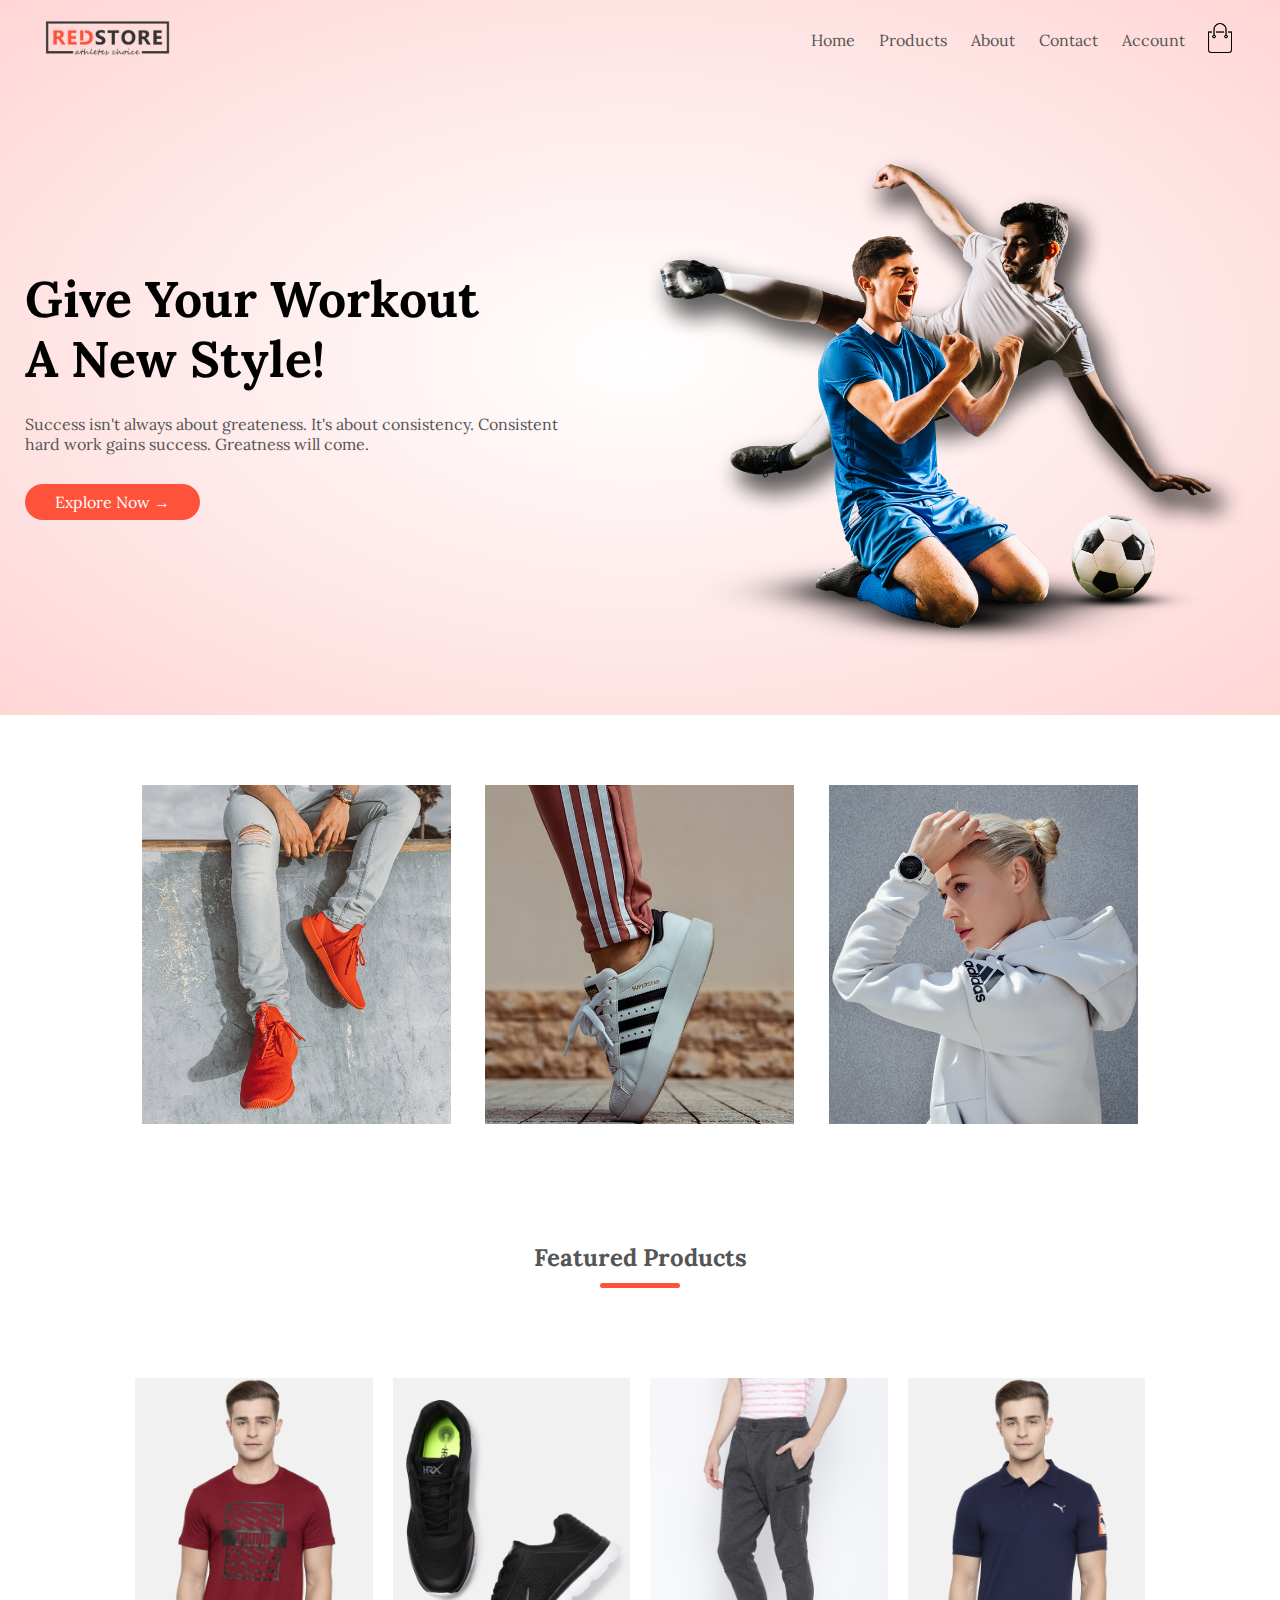
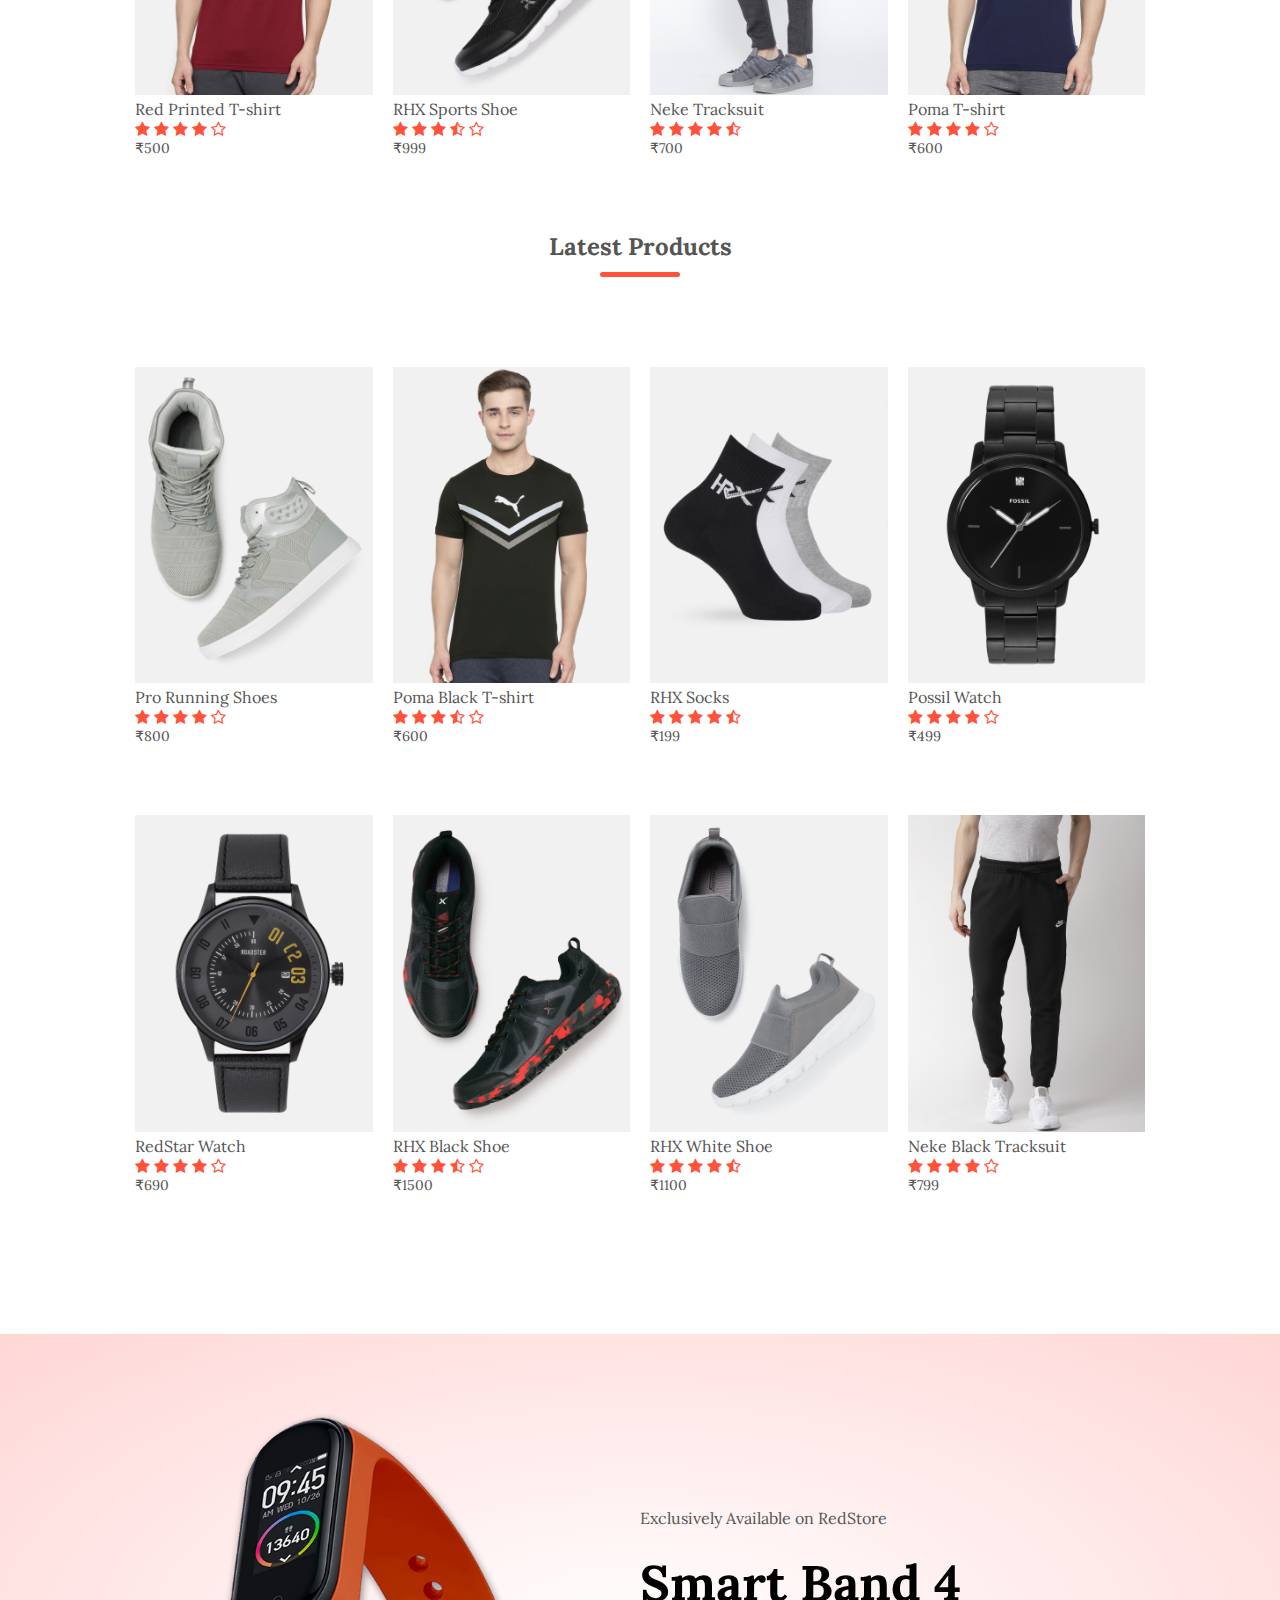
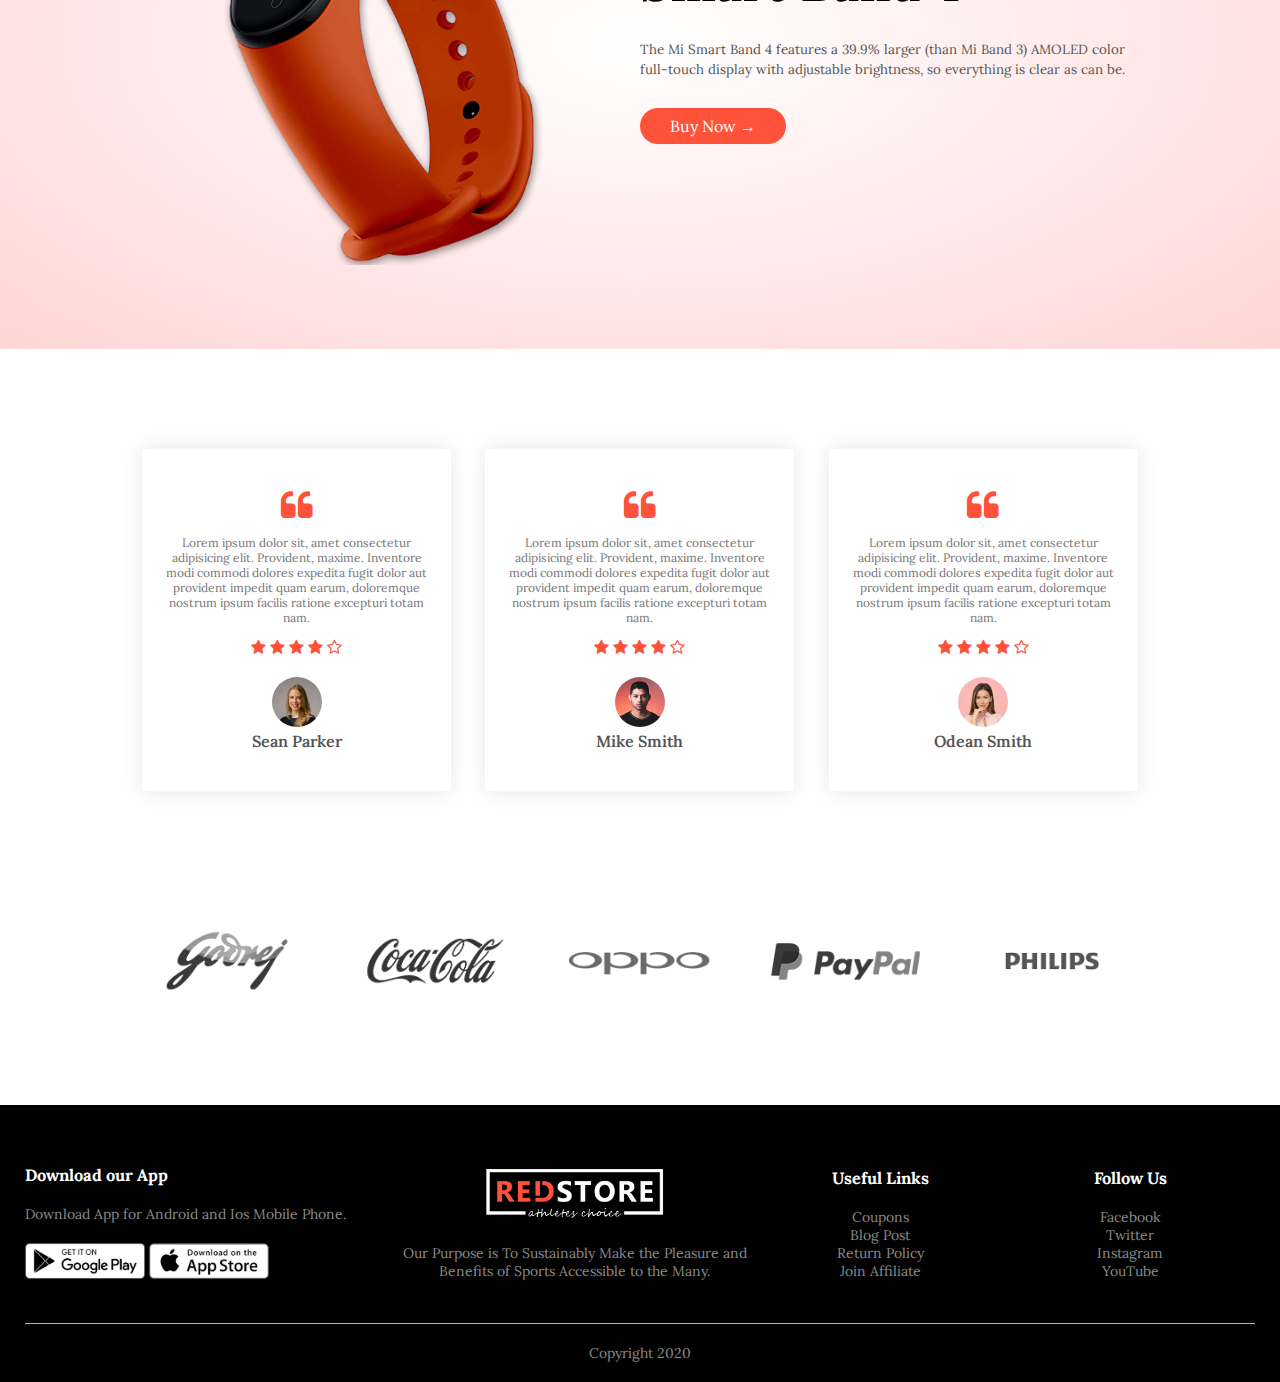
<file: index.html>
<!DOCTYPE html>
<html lang="en">
  <head>
    <meta charset="UTF-8" />
    <meta http-equiv="X-UA-Compatible" content="IE=edge" />
    <meta name="viewport" content="width=device-width, initial-scale=1.0" />
    <title>RedStore | Ecommerce Website Design</title>
    <link rel="stylesheet" href="style.css" />
    <link rel="preconnect" href="https://fonts.googleapis.com" />
    <link rel="preconnect" href="https://fonts.gstatic.com" crossorigin />
    <link
      href="https://fonts.googleapis.com/css2?family=Lora:wght@400;500;600;700&display=swap"
      rel="stylesheet"
    />
    <link
      rel="stylesheet"
      href="https://stackpath.bootstrapcdn.com/font-awesome/4.7.0/css/font-awesome.min.css"
    />
  </head>
  <body>
    <div class="header">
      <div class="container">
        <div class="navbar">
          <div class="logo">
            <a href="index.html"
              ><img src="images/logo.png" alt="Logo" width="125px"
            /></a>
          </div>
          <nav>
            <ul id="MenuItems">
              <li><a href="index.html">Home</a></li>
              <li><a href="products.html">Products</a></li>
              <li><a href="">About</a></li>
              <li><a href="contact.html">Contact</a></li>
              <li><a href="account.html">Account</a></li>
            </ul>
          </nav>
          <a href="cart.html"
            ><img src="images/cart.png" alt="cart" width="30px" height="30px"
          /></a>
          <img src="images/menu.png" class="menu-icon" onclick="menutoggle()" />
        </div>

        <div class="row">
          <div class="col-2">
            <h1>Give Your Workout <br />A New Style!</h1>
            <p>
              Success isn't always about greateness. It's about consistency.
              Consistent <br />
              hard work gains success. Greatness will come.
            </p>
            <a href="" class="btn">Explore Now &#8594;</a>
          </div>
          <div class="col-2">
            <img src="images/image1.png" alt="image-1" />
          </div>
        </div>
      </div>
    </div>

    <!------ Featured Categories -------->
    <div class="categories">
      <div class="small-container">
        <div class="row">
          <div class="col-3">
            <img src="images/category-1.jpg" alt="category-1" />
          </div>
          <div class="col-3">
            <img src="images/category-2.jpg" alt="category-1" />
          </div>
          <div class="col-3">
            <img src="images/category-3.jpg" alt="category-1" />
          </div>
        </div>
      </div>
    </div>

    <!------ Featured Products -------->
    <div class="small-container">
      <h2 class="title">Featured Products</h2>
      <div class="row">
        <div class="col-4">
          <a href="product-details.html"
            ><img src="images/product-1.jpg" alt="product-1"
          /></a>
          <a href="product-details.html"><h4>Red Printed T-shirt</h4></a>
          <div class="rating">
            <i class="fa fa-star"></i>
            <i class="fa fa-star"></i>
            <i class="fa fa-star"></i>
            <i class="fa fa-star"></i>
            <i class="fa fa-star-o" aria-hidden="true"></i>
          </div>
          <p>₹500</p>
        </div>
        <div class="col-4">
          <img src="images/product-2.jpg" alt="product-2" />
          <h4>RHX Sports Shoe</h4>
          <div class="rating">
            <i class="fa fa-star"></i>
            <i class="fa fa-star"></i>
            <i class="fa fa-star"></i>
            <i class="fa fa-star-half-o"></i>
            <i class="fa fa-star-o" aria-hidden="true"></i>
          </div>
          <p>₹999</p>
        </div>
        <div class="col-4">
          <img src="images/product-3.jpg" alt="product-3" />
          <h4>Neke Tracksuit</h4>
          <div class="rating">
            <i class="fa fa-star"></i>
            <i class="fa fa-star"></i>
            <i class="fa fa-star"></i>
            <i class="fa fa-star"></i>
            <i class="fa fa-star-half-o" aria-hidden="true"></i>
          </div>
          <p>₹700</p>
        </div>
        <div class="col-4">
          <img src="images/product-4.jpg" alt="product-4" />
          <h4>Poma T-shirt</h4>
          <div class="rating">
            <i class="fa fa-star"></i>
            <i class="fa fa-star"></i>
            <i class="fa fa-star"></i>
            <i class="fa fa-star"></i>
            <i class="fa fa-star-o"></i>
          </div>
          <p>₹600</p>
        </div>
      </div>
      <!------ Latest Products -------->
      <h2 class="title">Latest Products</h2>
      <div class="row">
        <div class="col-4">
          <img src="images/product-5.jpg" alt="product-5" />
          <h4>Pro Running Shoes</h4>
          <div class="rating">
            <i class="fa fa-star"></i>
            <i class="fa fa-star"></i>
            <i class="fa fa-star"></i>
            <i class="fa fa-star"></i>
            <i class="fa fa-star-o" aria-hidden="true"></i>
          </div>
          <p>₹800</p>
        </div>
        <div class="col-4">
          <img src="images/product-6.jpg" alt="product-6" />
          <h4>Poma Black T-shirt</h4>
          <div class="rating">
            <i class="fa fa-star"></i>
            <i class="fa fa-star"></i>
            <i class="fa fa-star"></i>
            <i class="fa fa-star-half-o"></i>
            <i class="fa fa-star-o" aria-hidden="true"></i>
          </div>
          <p>₹600</p>
        </div>
        <div class="col-4">
          <img src="images/product-7.jpg" alt="product-7" />
          <h4>RHX Socks</h4>
          <div class="rating">
            <i class="fa fa-star"></i>
            <i class="fa fa-star"></i>
            <i class="fa fa-star"></i>
            <i class="fa fa-star"></i>
            <i class="fa fa-star-half-o" aria-hidden="true"></i>
          </div>
          <p>₹199</p>
        </div>
        <div class="col-4">
          <img src="images/product-8.jpg" alt="product-8" />
          <h4>Possil Watch</h4>
          <div class="rating">
            <i class="fa fa-star"></i>
            <i class="fa fa-star"></i>
            <i class="fa fa-star"></i>
            <i class="fa fa-star"></i>
            <i class="fa fa-star-o"></i>
          </div>
          <p>₹499</p>
        </div>
      </div>
      <div class="row">
        <div class="col-4">
          <img src="images/product-9.jpg" alt="product-9" />
          <h4>RedStar Watch</h4>
          <div class="rating">
            <i class="fa fa-star"></i>
            <i class="fa fa-star"></i>
            <i class="fa fa-star"></i>
            <i class="fa fa-star"></i>
            <i class="fa fa-star-o" aria-hidden="true"></i>
          </div>
          <p>₹690</p>
        </div>
        <div class="col-4">
          <img src="images/product-10.jpg" alt="product-10" />
          <h4>RHX Black Shoe</h4>
          <div class="rating">
            <i class="fa fa-star"></i>
            <i class="fa fa-star"></i>
            <i class="fa fa-star"></i>
            <i class="fa fa-star-half-o"></i>
            <i class="fa fa-star-o" aria-hidden="true"></i>
          </div>
          <p>₹1500</p>
        </div>
        <div class="col-4">
          <img src="images/product-11.jpg" alt="product-11" />
          <h4>RHX White Shoe</h4>
          <div class="rating">
            <i class="fa fa-star"></i>
            <i class="fa fa-star"></i>
            <i class="fa fa-star"></i>
            <i class="fa fa-star"></i>
            <i class="fa fa-star-half-o" aria-hidden="true"></i>
          </div>
          <p>₹1100</p>
        </div>
        <div class="col-4">
          <img src="images/product-12.jpg" alt="product-12" />
          <h4>Neke Black Tracksuit</h4>
          <div class="rating">
            <i class="fa fa-star"></i>
            <i class="fa fa-star"></i>
            <i class="fa fa-star"></i>
            <i class="fa fa-star"></i>
            <i class="fa fa-star-o"></i>
          </div>
          <p>₹799</p>
        </div>
      </div>
    </div>

    <!------ Offers -------->
    <div class="offer">
      <div class="small-container">
        <div class="row">
          <div class="col-2">
            <img src="images/exclusive.png" class="offer-img" />
          </div>
          <div class="col-2">
            <p>Exclusively Available on RedStore</p>
            <h1>Smart Band 4</h1>
            <small
              >The Mi Smart Band 4 features a 39.9% larger (than Mi Band 3)
              AMOLED color full-touch display with adjustable brightness, so
              everything is clear as can be.</small
            ><br />
            <a href="" class="btn">Buy Now &#8594;</a>
          </div>
        </div>
      </div>
    </div>

    <!------ Testimonals -------->
    <div class="testimonial">
      <div class="small-container">
        <div class="row">
          <div class="col-3">
            <i class="fa fa-quote-left"></i>
            <p>
              Lorem ipsum dolor sit, amet consectetur adipisicing elit.
              Provident, maxime. Inventore modi commodi dolores expedita fugit
              dolor aut provident impedit quam earum, doloremque nostrum ipsum
              facilis ratione excepturi totam nam.
            </p>
            <div class="rating">
              <i class="fa fa-star"></i>
              <i class="fa fa-star"></i>
              <i class="fa fa-star"></i>
              <i class="fa fa-star"></i>
              <i class="fa fa-star-o"></i>
            </div>
            <img src="images/user-1.png" alt="user-1" />
            <h3>Sean Parker</h3>
          </div>
          <div class="col-3">
            <i class="fa fa-quote-left"></i>
            <p>
              Lorem ipsum dolor sit, amet consectetur adipisicing elit.
              Provident, maxime. Inventore modi commodi dolores expedita fugit
              dolor aut provident impedit quam earum, doloremque nostrum ipsum
              facilis ratione excepturi totam nam.
            </p>
            <div class="rating">
              <i class="fa fa-star"></i>
              <i class="fa fa-star"></i>
              <i class="fa fa-star"></i>
              <i class="fa fa-star"></i>
              <i class="fa fa-star-o"></i>
            </div>
            <img src="images/user-2.png" alt="user-1" />
            <h3>Mike Smith</h3>
          </div>
          <div class="col-3">
            <i class="fa fa-quote-left"></i>
            <p>
              Lorem ipsum dolor sit, amet consectetur adipisicing elit.
              Provident, maxime. Inventore modi commodi dolores expedita fugit
              dolor aut provident impedit quam earum, doloremque nostrum ipsum
              facilis ratione excepturi totam nam.
            </p>
            <div class="rating">
              <i class="fa fa-star"></i>
              <i class="fa fa-star"></i>
              <i class="fa fa-star"></i>
              <i class="fa fa-star"></i>
              <i class="fa fa-star-o"></i>
            </div>
            <img src="images/user-3.png" alt="user-1" />
            <h3>Odean Smith</h3>
          </div>
        </div>
      </div>
    </div>

    <!------ Brands -------->
    <div class="brands">
      <div class="small-container">
        <div class="row">
          <div class="col-5">
            <img src="images/logo-godrej.png" />
          </div>
          <div class="col-5">
            <img src="images/logo-coca-cola.png" />
          </div>
          <div class="col-5">
            <img src="images/logo-oppo.png" />
          </div>
          <div class="col-5">
            <img src="images/logo-paypal.png" />
          </div>
          <div class="col-5">
            <img src="images/logo-philips.png" />
          </div>
        </div>
      </div>
    </div>

    <!------ Footer -------->
    <div class="footer">
      <div class="container">
        <div class="row">
          <div class="footer-col-1">
            <h3>Download our App</h3>
            <p>Download App for Android and Ios Mobile Phone.</p>
            <div class="app-logo">
              <img src="images/play-store.png" />
              <img src="images/app-store.png" />
            </div>
          </div>
          <div class="footer-col-2">
            <img src="images/logo-white.png" />
            <p>
              Our Purpose is To Sustainably Make the Pleasure and Benefits of
              Sports Accessible to the Many.
            </p>
          </div>
          <div class="footer-col-3">
            <h3>Useful Links</h3>
            <ul>
              <li>Coupons</li>
              <li>Blog Post</li>
              <li>Return Policy</li>
              <li>Join Affiliate</li>
            </ul>
          </div>
          <div class="footer-col-4">
            <h3>Follow Us</h3>
            <ul>
              <li>Facebook</li>
              <li>Twitter</li>
              <li>Instagram</li>
              <li>YouTube</li>
            </ul>
          </div>
        </div>
        <hr />
        <p class="copyright">Copyright 2020</p>
      </div>
    </div>

    <!------JS for Toggle Menu ---->
    <script>
      var MenuItems = document.getElementById("MenuItems");

      MenuItems.style.maxHeight = "0px";

      function menutoggle() {
        if (MenuItems.style.maxHeight == "0px") {
          MenuItems.style.maxHeight = "200px";
        } else {
          MenuItems.style.maxHeight = "0px";
        }
      }
    </script>
  </body>
</html>
</file>
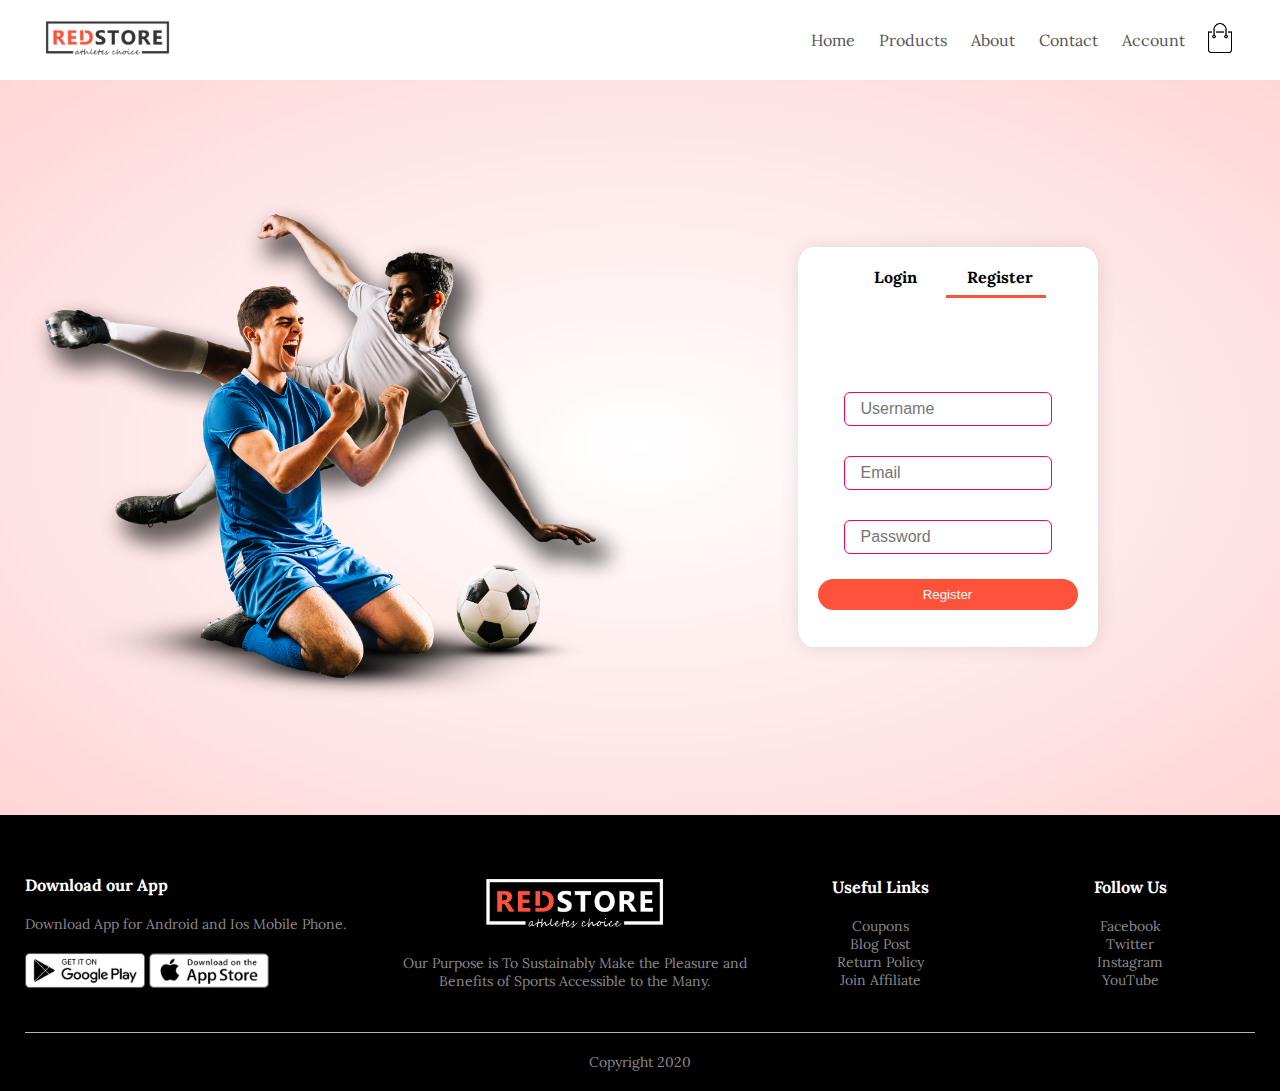
<file: account.html>
<!DOCTYPE html>
<html lang="en">
  <head>
    <meta charset="UTF-8" />
    <meta http-equiv="X-UA-Compatible" content="IE=edge" />
    <meta name="viewport" content="width=device-width, initial-scale=1.0" />
    <title>Account - RedStore</title>
    <link rel="stylesheet" href="style.css" />
    <link rel="preconnect" href="https://fonts.googleapis.com" />
    <link rel="preconnect" href="https://fonts.gstatic.com" crossorigin />
    <link
      href="https://fonts.googleapis.com/css2?family=Lora:wght@400;500;600;700&display=swap"
      rel="stylesheet"
    />
    <link
      rel="stylesheet"
      href="https://stackpath.bootstrapcdn.com/font-awesome/4.7.0/css/font-awesome.min.css"
    />
  </head>
  <body>
    <div class="container">
      <div class="navbar">
        <div class="logo">
          <a href="index.html"
            ><img src="images/logo.png" alt="Logo" width="125px"
          /></a>
        </div>
        <nav>
          <ul id="MenuItems">
            <li><a href="index.html">Home</a></li>
            <li><a href="products.html">Products</a></li>
            <li><a href="">About</a></li>
            <li><a href="contact.html">Contact</a></li>
            <li><a href="account.html">Account</a></li>
          </ul>
        </nav>
        <a href="cart.html"
          ><img src="images/cart.png" alt="cart" width="30px" height="30px"
        /></a>
        <img src="images/menu.png" class="menu-icon" onclick="menutoggle()" />
      </div>
    </div>

    <!------ Account Page -------->

    <div class="account-page">
      <div class="container">
        <div class="row">
          <div class="col-2">
            <img src="images/image1.png" width="100%" />
          </div>
          <div class="col-2">
            <div class="form-container">
              <div class="form-btn">
                <span onclick="login()">Login</span>
                <span onclick="register()">Register</span>
                <hr id="Indicator" />
              </div>
              <form id="LoginForm">
                <input type="text" placeholder="Username" />
                <input type="password" placeholder="Password" />
                <button type="submit" class="btn">Login</button>
                <a href="">Forgot Password</a>
              </form>
              <form id="RegForm">
                <input type="text" placeholder="Username" />
                <input type="email" placeholder="Email" />
                <input type="password" placeholder="Password" />
                <button type="submit" class="btn">Register</button>
              </form>
            </div>
          </div>
        </div>
      </div>
    </div>

    <!------ Footer -------->
    <div class="footer">
      <div class="container">
        <div class="row">
          <div class="footer-col-1">
            <h3>Download our App</h3>
            <p>Download App for Android and Ios Mobile Phone.</p>
            <div class="app-logo">
              <img src="images/play-store.png" />
              <img src="images/app-store.png" />
            </div>
          </div>
          <div class="footer-col-2">
            <img src="images/logo-white.png" />
            <p>
              Our Purpose is To Sustainably Make the Pleasure and Benefits of
              Sports Accessible to the Many.
            </p>
          </div>
          <div class="footer-col-3">
            <h3>Useful Links</h3>
            <ul>
              <li>Coupons</li>
              <li>Blog Post</li>
              <li>Return Policy</li>
              <li>Join Affiliate</li>
            </ul>
          </div>
          <div class="footer-col-4">
            <h3>Follow Us</h3>
            <ul>
              <li>Facebook</li>
              <li>Twitter</li>
              <li>Instagram</li>
              <li>YouTube</li>
            </ul>
          </div>
        </div>
        <hr />
        <p class="copyright">Copyright 2020</p>
      </div>
    </div>

    <!------JS for Toggle Menu ---->
    <script>
      var MenuItems = document.getElementById("MenuItems");

      MenuItems.style.maxHeight = "0px";

      function menutoggle() {
        if (MenuItems.style.maxHeight == "0px") {
          MenuItems.style.maxHeight = "200px";
        } else {
          MenuItems.style.maxHeight = "0px";
        }
      }
    </script>

    <!--JS for toggle form-->
    <script>
      var LoginForm = document.getElementById("LoginForm");
      var RegForm = document.getElementById("RegForm");
      var Indicator = document.getElementById("Indicator");

      function register() {
        RegForm.style.transform = "translateX(0px)";
        LoginForm.style.transform = "translateX(0px)";
        Indicator.style.transform = "translateX(100px)";
      }
      function login() {
        RegForm.style.transform = "translateX(300px)";
        LoginForm.style.transform = "translateX(300px)";
        Indicator.style.transform = "translateX(0px)";
      }
    </script>
  </body>
</html>
</file>
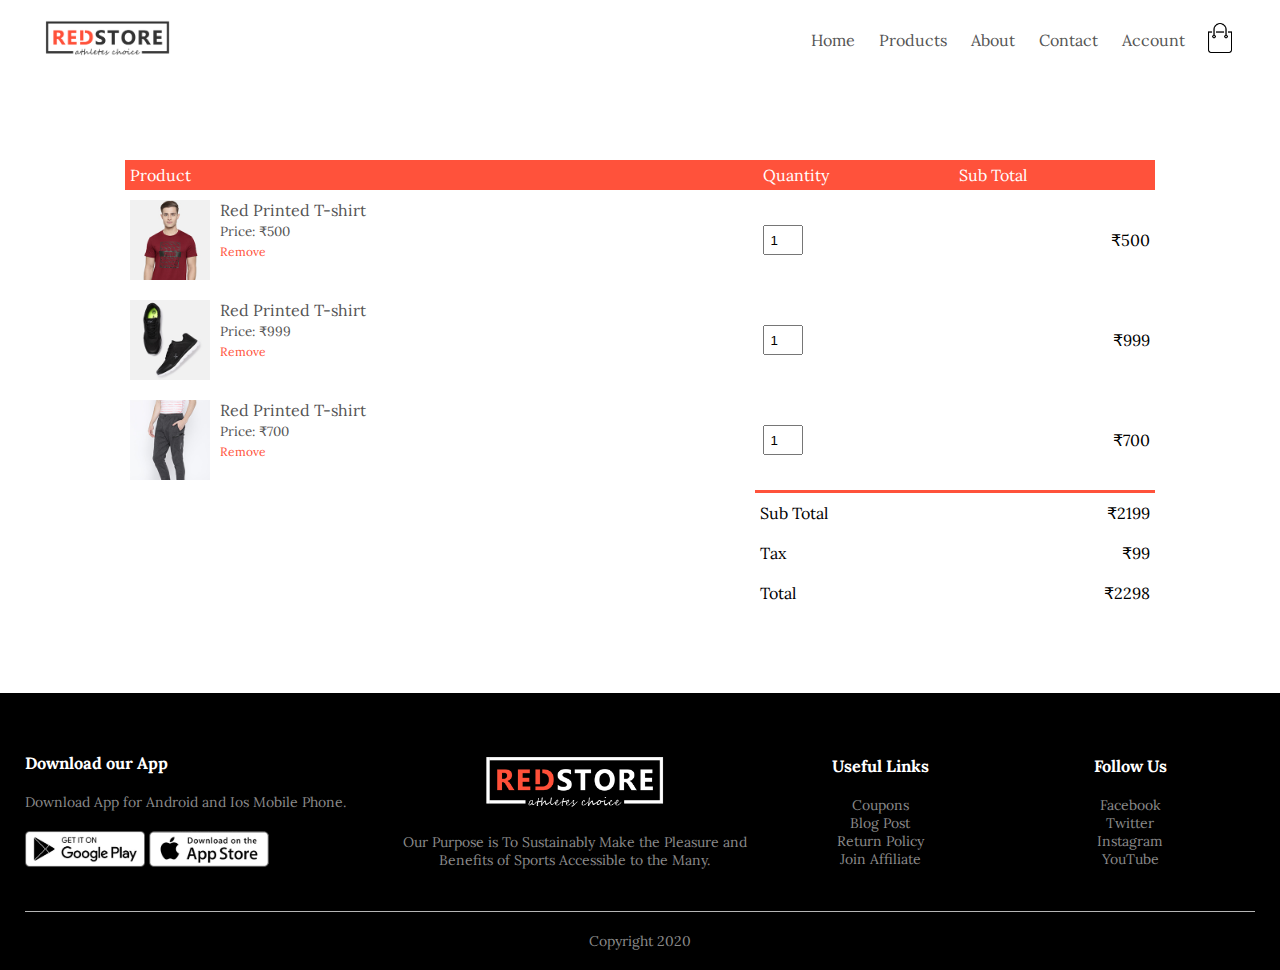
<file: cart.html>
<!DOCTYPE html>
<html lang="en">
  <head>
    <meta charset="UTF-8" />
    <meta http-equiv="X-UA-Compatible" content="IE=edge" />
    <meta name="viewport" content="width=device-width, initial-scale=1.0" />
    <title>Cart - RedStore</title>
    <link rel="stylesheet" href="style.css" />
    <link rel="preconnect" href="https://fonts.googleapis.com" />
    <link rel="preconnect" href="https://fonts.gstatic.com" crossorigin />
    <link
      href="https://fonts.googleapis.com/css2?family=Lora:wght@400;500;600;700&display=swap"
      rel="stylesheet"
    />
    <link
      rel="stylesheet"
      href="https://stackpath.bootstrapcdn.com/font-awesome/4.7.0/css/font-awesome.min.css"
    />
  </head>
  <body>
    <div class="container">
      <div class="navbar">
        <div class="logo">
          <a href="index.html"
            ><img src="images/logo.png" alt="Logo" width="125px"
          /></a>
        </div>
        <nav>
          <ul id="MenuItems">
            <li><a href="index.html">Home</a></li>
            <li><a href="products.html">Products</a></li>
            <li><a href="">About</a></li>
            <li><a href="contact.html">Contact</a></li>
            <li><a href="account.html">Account</a></li>
          </ul>
        </nav>
        <a href="cart.html"
          ><img src="images/cart.png" alt="cart" width="30px" height="30px"
        /></a>
        <img src="images/menu.png" class="menu-icon" onclick="menutoggle()" />
      </div>
    </div>

    <!------ Single Product Details -------->

    <!------ cart item details -------->

    <div class="small-container cart-page">
      <table>
        <tr>
          <th>Product</th>
          <th>Quantity</th>
          <th>Sub Total</th>
        </tr>
        <tr>
          <td>
            <div class="cart-info">
              <img src="images/buy-1.jpg" />
              <div>
                <p>Red Printed T-shirt</p>
                <small> Price: ₹500</small><br />
                <a href="">Remove</a>
              </div>
            </div>
          </td>
          <td><input type="number" value="1" /></td>
          <td>₹500</td>
        </tr>
        <tr>
          <td>
            <div class="cart-info">
              <img src="images/buy-2.jpg" />
              <div>
                <p>Red Printed T-shirt</p>
                <small> Price: ₹999</small><br />
                <a href="">Remove</a>
              </div>
            </div>
          </td>
          <td><input type="number" value="1" /></td>
          <td>₹999</td>
        </tr>
        <tr>
          <td>
            <div class="cart-info">
              <img src="images/buy-3.jpg" />
              <div>
                <p>Red Printed T-shirt</p>
                <small> Price: ₹700</small><br />
                <a href="">Remove</a>
              </div>
            </div>
          </td>
          <td><input type="number" value="1" /></td>
          <td>₹700</td>
        </tr>
      </table>

      <div class="total-price">
        <table>
          <tr>
            <td>Sub Total</td>
            <td>₹2199</td>
          </tr>
          <tr>
            <td>Tax</td>
            <td>₹99</td>
          </tr>
          <tr>
            <td>Total</td>
            <td>₹2298</td>
          </tr>
        </table>
      </div>
    </div>

    <!------ Footer -------->
    <div class="footer">
      <div class="container">
        <div class="row">
          <div class="footer-col-1">
            <h3>Download our App</h3>
            <p>Download App for Android and Ios Mobile Phone.</p>
            <div class="app-logo">
              <img src="images/play-store.png" />
              <img src="images/app-store.png" />
            </div>
          </div>
          <div class="footer-col-2">
            <img src="images/logo-white.png" />
            <p>
              Our Purpose is To Sustainably Make the Pleasure and Benefits of
              Sports Accessible to the Many.
            </p>
          </div>
          <div class="footer-col-3">
            <h3>Useful Links</h3>
            <ul>
              <li>Coupons</li>
              <li>Blog Post</li>
              <li>Return Policy</li>
              <li>Join Affiliate</li>
            </ul>
          </div>
          <div class="footer-col-4">
            <h3>Follow Us</h3>
            <ul>
              <li>Facebook</li>
              <li>Twitter</li>
              <li>Instagram</li>
              <li>YouTube</li>
            </ul>
          </div>
        </div>
        <hr />
        <p class="copyright">Copyright 2020</p>
      </div>
    </div>

    <!------JS for Toggle Menu ---->
    <script>
      var MenuItems = document.getElementById("MenuItems");

      MenuItems.style.maxHeight = "0px";

      function menutoggle() {
        if (MenuItems.style.maxHeight == "0px") {
          MenuItems.style.maxHeight = "200px";
        } else {
          MenuItems.style.maxHeight = "0px";
        }
      }
    </script>
  </body>
</html>
</file>
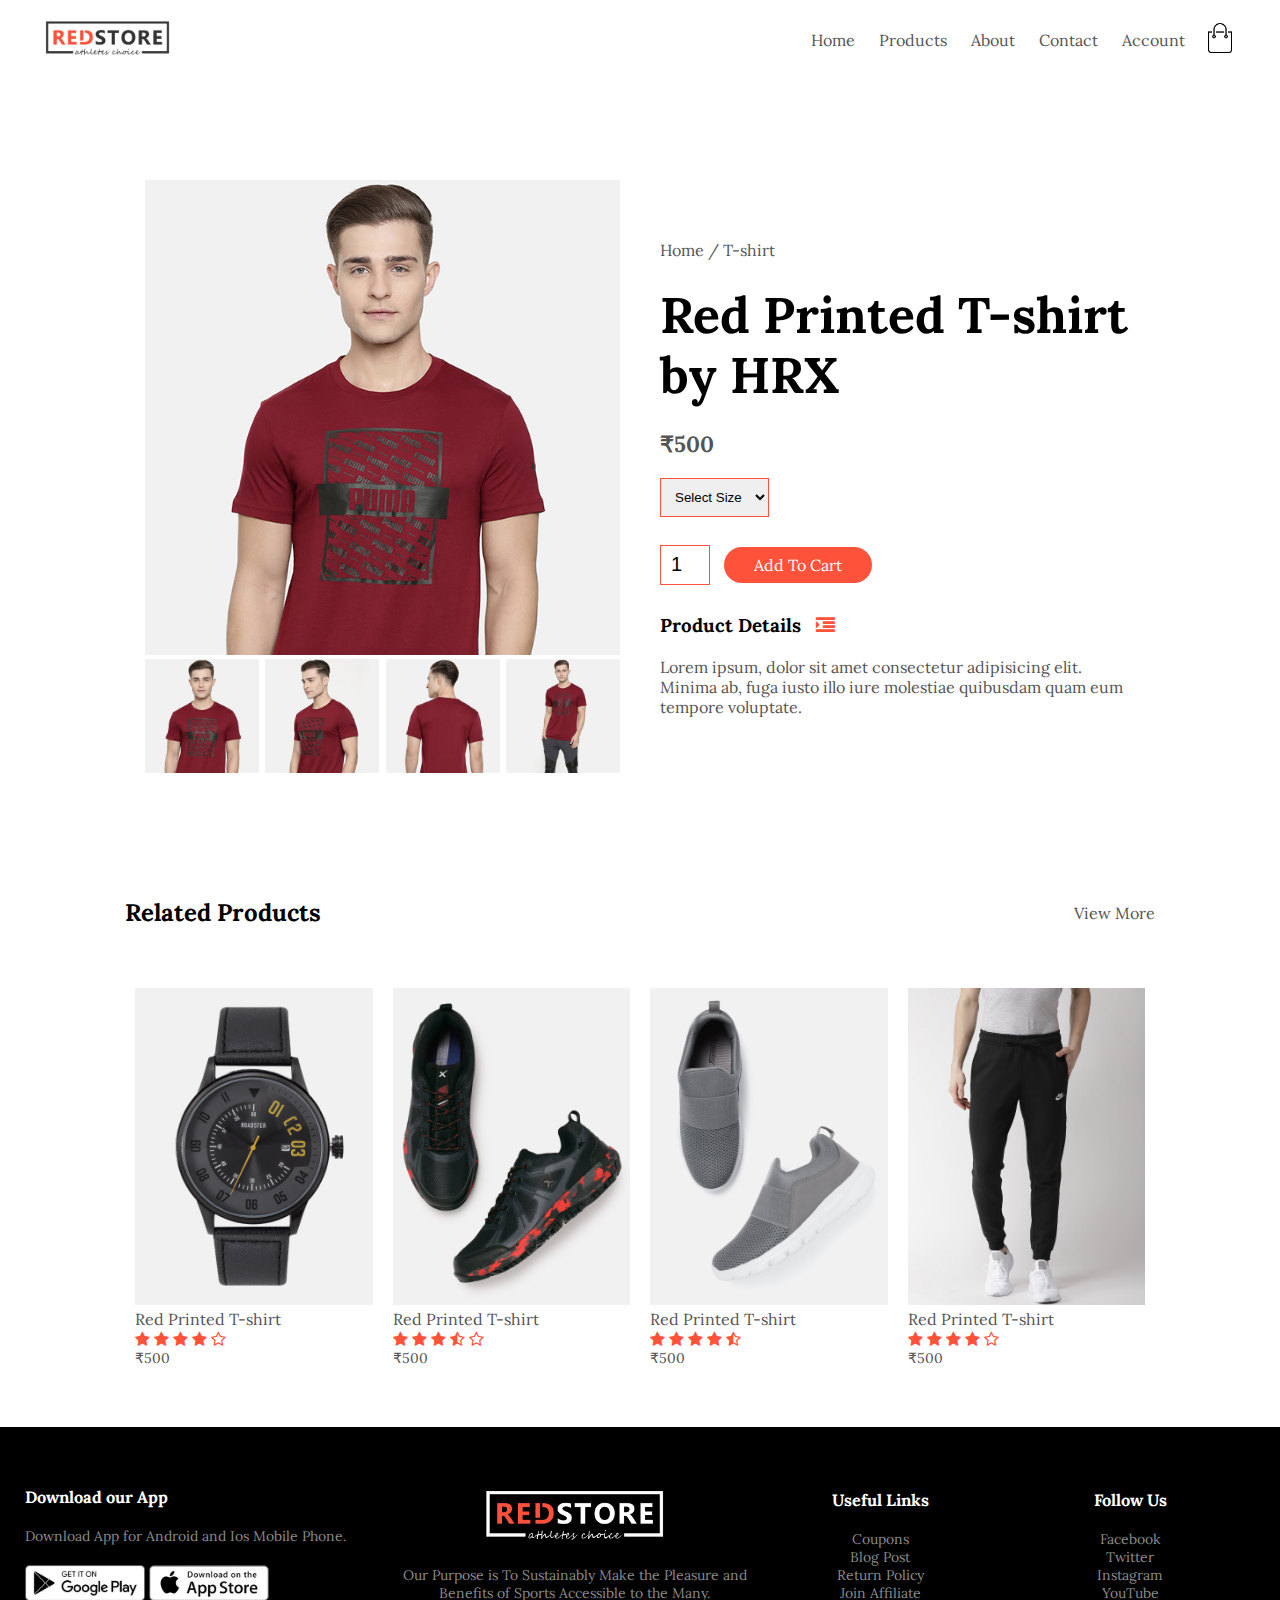
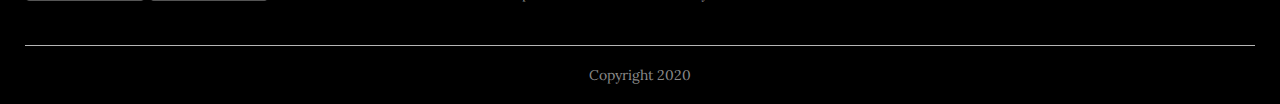
<file: product-details.html>
<!DOCTYPE html>
<html lang="en">
  <head>
    <meta charset="UTF-8" />
    <meta http-equiv="X-UA-Compatible" content="IE=edge" />
    <meta name="viewport" content="width=device-width, initial-scale=1.0" />
    <title>Product Details - RedStore</title>
    <link rel="stylesheet" href="style.css" />
    <link rel="preconnect" href="https://fonts.googleapis.com" />
    <link rel="preconnect" href="https://fonts.gstatic.com" crossorigin />
    <link
      href="https://fonts.googleapis.com/css2?family=Lora:wght@400;500;600;700&display=swap"
      rel="stylesheet"
    />
    <link
      rel="stylesheet"
      href="https://stackpath.bootstrapcdn.com/font-awesome/4.7.0/css/font-awesome.min.css"
    />
  </head>
  <body>
    <div class="container">
      <div class="navbar">
        <div class="logo">
          <a href="index.html"
            ><img src="images/logo.png" alt="Logo" width="125px"
          /></a>
        </div>
        <nav>
          <ul id="MenuItems">
            <li><a href="index.html">Home</a></li>
            <li><a href="products.html">Products</a></li>
            <li><a href="">About</a></li>
            <li><a href="contact.html">Contact</a></li>
            <li><a href="account.html">Account</a></li>
          </ul>
        </nav>
        <a href="cart.html"
          ><img src="images/cart.png" alt="cart" width="30px" height="30px"
        /></a>
        <img src="images/menu.png" class="menu-icon" onclick="menutoggle()" />
      </div>
    </div>

    <!------ Single Product Details -------->
    <div class="small-container single-product">
      <div class="row">
        <div class="col-2">
          <img src="images/gallery-1.jpg" width="100%" id="productImg" />

          <div class="small-img-row">
            <div class="small-img-col">
              <img src="images/gallery-1.jpg" width="100%" class="small-img" />
            </div>
            <div class="small-img-col">
              <img src="images/gallery-2.jpg" width="100%" class="small-img" />
            </div>
            <div class="small-img-col">
              <img src="images/gallery-3.jpg" width="100%" class="small-img" />
            </div>
            <div class="small-img-col">
              <img src="images/gallery-4.jpg" width="100%" class="small-img" />
            </div>
          </div>
        </div>
        <div class="col-2">
          <p>Home / T-shirt</p>
          <h1>Red Printed T-shirt by HRX</h1>
          <h4>₹500</h4>
          <select>
            <option>Select Size</option>
            <option>S</option>
            <option>M</option>
            <option>L</option>
            <option>XL</option>
            <option>XXL</option>
          </select>
          <input type="number" value="1" />
          <a href="" class="btn">Add To Cart</a>

          <h3>Product Details <i class="fa fa-indent"></i></h3>
          <br />
          <p>
            Lorem ipsum, dolor sit amet consectetur adipisicing elit. Minima ab,
            fuga iusto illo iure molestiae quibusdam quam eum tempore voluptate.
          </p>
        </div>
      </div>
    </div>

    <!------ Title -------->
    <div class="small-container">
      <div class="row row-2">
        <h2>Related Products</h2>
        <p>View More</p>
      </div>
    </div>

    <div class="small-container">
      <div class="row">
        <div class="col-4">
          <img src="images/product-9.jpg" alt="product-9" />
          <h4>Red Printed T-shirt</h4>
          <div class="rating">
            <i class="fa fa-star"></i>
            <i class="fa fa-star"></i>
            <i class="fa fa-star"></i>
            <i class="fa fa-star"></i>
            <i class="fa fa-star-o" aria-hidden="true"></i>
          </div>
          <p>₹500</p>
        </div>
        <div class="col-4">
          <img src="images/product-10.jpg" alt="product-10" />
          <h4>Red Printed T-shirt</h4>
          <div class="rating">
            <i class="fa fa-star"></i>
            <i class="fa fa-star"></i>
            <i class="fa fa-star"></i>
            <i class="fa fa-star-half-o"></i>
            <i class="fa fa-star-o" aria-hidden="true"></i>
          </div>
          <p>₹500</p>
        </div>
        <div class="col-4">
          <img src="images/product-11.jpg" alt="product-11" />
          <h4>Red Printed T-shirt</h4>
          <div class="rating">
            <i class="fa fa-star"></i>
            <i class="fa fa-star"></i>
            <i class="fa fa-star"></i>
            <i class="fa fa-star"></i>
            <i class="fa fa-star-half-o" aria-hidden="true"></i>
          </div>
          <p>₹500</p>
        </div>
        <div class="col-4">
          <img src="images/product-12.jpg" alt="product-12" />
          <h4>Red Printed T-shirt</h4>
          <div class="rating">
            <i class="fa fa-star"></i>
            <i class="fa fa-star"></i>
            <i class="fa fa-star"></i>
            <i class="fa fa-star"></i>
            <i class="fa fa-star-o"></i>
          </div>
          <p>₹500</p>
        </div>
      </div>
    </div>

    <!------ Footer -------->
    <div class="footer">
      <div class="container">
        <div class="row">
          <div class="footer-col-1">
            <h3>Download our App</h3>
            <p>Download App for Android and Ios Mobile Phone.</p>
            <div class="app-logo">
              <img src="images/play-store.png" />
              <img src="images/app-store.png" />
            </div>
          </div>
          <div class="footer-col-2">
            <img src="images/logo-white.png" />
            <p>
              Our Purpose is To Sustainably Make the Pleasure and Benefits of
              Sports Accessible to the Many.
            </p>
          </div>
          <div class="footer-col-3">
            <h3>Useful Links</h3>
            <ul>
              <li>Coupons</li>
              <li>Blog Post</li>
              <li>Return Policy</li>
              <li>Join Affiliate</li>
            </ul>
          </div>
          <div class="footer-col-4">
            <h3>Follow Us</h3>
            <ul>
              <li>Facebook</li>
              <li>Twitter</li>
              <li>Instagram</li>
              <li>YouTube</li>
            </ul>
          </div>
        </div>
        <hr />
        <p class="copyright">Copyright 2020</p>
      </div>
    </div>

    <!------JS for Toggle Menu ---->
    <script>
      var MenuItems = document.getElementById("MenuItems");

      MenuItems.style.maxHeight = "0px";

      function menutoggle() {
        if (MenuItems.style.maxHeight == "0px") {
          MenuItems.style.maxHeight = "200px";
        } else {
          MenuItems.style.maxHeight = "0px";
        }
      }
    </script>

    <!------JS for Product Gallery ---->
    <script>
      var productImg = document.getElementById("productImg");
      var smallImg = document.getElementsByClassName("small-img");

      smallImg[0].onclick = function () {
        productImg.src = smallImg[0].src;
      };
      smallImg[1].onclick = function () {
        productImg.src = smallImg[1].src;
      };
      smallImg[2].onclick = function () {
        productImg.src = smallImg[2].src;
      };
      smallImg[3].onclick = function () {
        productImg.src = smallImg[3].src;
      };
    </script>
  </body>
</html>
</file>
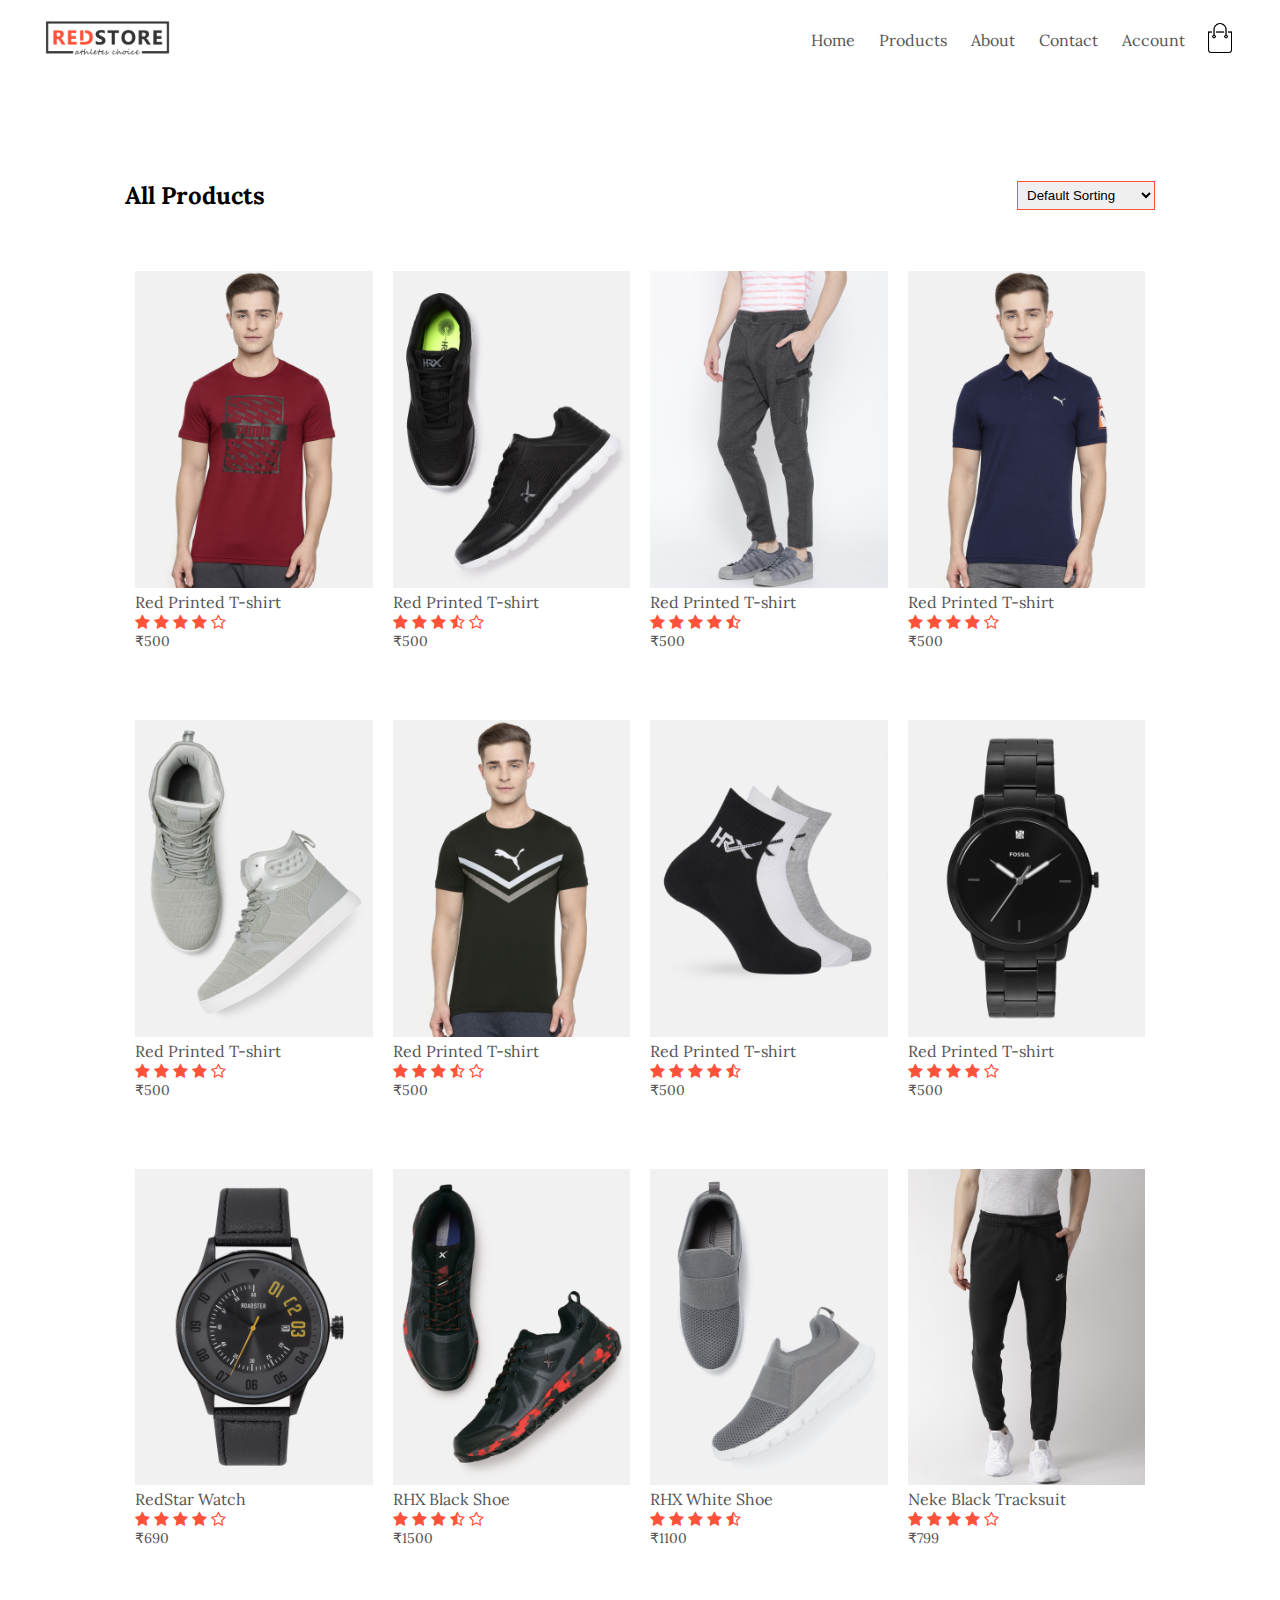
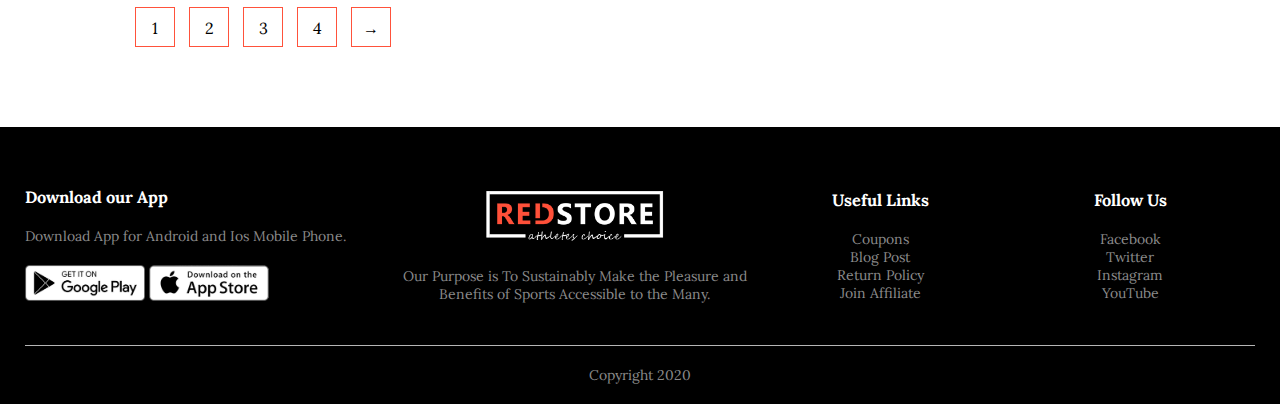
<file: products.html>
<!DOCTYPE html>
<html lang="en">
  <head>
    <meta charset="UTF-8" />
    <meta http-equiv="X-UA-Compatible" content="IE=edge" />
    <meta name="viewport" content="width=device-width, initial-scale=1.0" />
    <title>All Products - RedStore</title>
    <link rel="stylesheet" href="style.css" />
    <link rel="preconnect" href="https://fonts.googleapis.com" />
    <link rel="preconnect" href="https://fonts.gstatic.com" crossorigin />
    <link
      href="https://fonts.googleapis.com/css2?family=Lora:wght@400;500;600;700&display=swap"
      rel="stylesheet"
    />
    <link
      rel="stylesheet"
      href="https://stackpath.bootstrapcdn.com/font-awesome/4.7.0/css/font-awesome.min.css"
    />
  </head>
  <body>
    <div class="container">
      <div class="navbar">
        <div class="logo">
          <a href="index.html"
            ><img src="images/logo.png" alt="Logo" width="125px"
          /></a>
        </div>
        <nav>
          <ul id="MenuItems">
            <li><a href="index.html">Home</a></li>
            <li><a href="products.html">Products</a></li>
            <li><a href="">About</a></li>
            <li><a href="contact.html">Contact</a></li>
            <li><a href="account.html">Account</a></li>
          </ul>
        </nav>
        <a href="cart.html"
          ><img src="images/cart.png" alt="cart" width="30px" height="30px"
        /></a>
        <img src="images/menu.png" class="menu-icon" onclick="menutoggle()" />
      </div>
    </div>

    <!------ All Products -------->
    <div class="small-container">
      <div class="row row-2">
        <h2>All Products</h2>
        <select>
          <option>Default Sorting</option>
          <option>Sort by Price</option>
          <option>Sort by Popularity</option>
          <option>Sort by Rating</option>
          <option>Sort by Sale</option>
        </select>
      </div>

      <div class="row">
        <div class="col-4">
          <img src="images/product-1.jpg" alt="product-1" />
          <h4>Red Printed T-shirt</h4>
          <div class="rating">
            <i class="fa fa-star"></i>
            <i class="fa fa-star"></i>
            <i class="fa fa-star"></i>
            <i class="fa fa-star"></i>
            <i class="fa fa-star-o" aria-hidden="true"></i>
          </div>
          <p>₹500</p>
        </div>
        <div class="col-4">
          <img src="images/product-2.jpg" alt="product-2" />
          <h4>Red Printed T-shirt</h4>
          <div class="rating">
            <i class="fa fa-star"></i>
            <i class="fa fa-star"></i>
            <i class="fa fa-star"></i>
            <i class="fa fa-star-half-o"></i>
            <i class="fa fa-star-o" aria-hidden="true"></i>
          </div>
          <p>₹500</p>
        </div>
        <div class="col-4">
          <img src="images/product-3.jpg" alt="product-3" />
          <h4>Red Printed T-shirt</h4>
          <div class="rating">
            <i class="fa fa-star"></i>
            <i class="fa fa-star"></i>
            <i class="fa fa-star"></i>
            <i class="fa fa-star"></i>
            <i class="fa fa-star-half-o" aria-hidden="true"></i>
          </div>
          <p>₹500</p>
        </div>
        <div class="col-4">
          <img src="images/product-4.jpg" alt="product-4" />
          <h4>Red Printed T-shirt</h4>
          <div class="rating">
            <i class="fa fa-star"></i>
            <i class="fa fa-star"></i>
            <i class="fa fa-star"></i>
            <i class="fa fa-star"></i>
            <i class="fa fa-star-o"></i>
          </div>
          <p>₹500</p>
        </div>
      </div>
      <div class="row">
        <div class="col-4">
          <img src="images/product-5.jpg" alt="product-5" />
          <h4>Red Printed T-shirt</h4>
          <div class="rating">
            <i class="fa fa-star"></i>
            <i class="fa fa-star"></i>
            <i class="fa fa-star"></i>
            <i class="fa fa-star"></i>
            <i class="fa fa-star-o" aria-hidden="true"></i>
          </div>
          <p>₹500</p>
        </div>
        <div class="col-4">
          <img src="images/product-6.jpg" alt="product-6" />
          <h4>Red Printed T-shirt</h4>
          <div class="rating">
            <i class="fa fa-star"></i>
            <i class="fa fa-star"></i>
            <i class="fa fa-star"></i>
            <i class="fa fa-star-half-o"></i>
            <i class="fa fa-star-o" aria-hidden="true"></i>
          </div>
          <p>₹500</p>
        </div>
        <div class="col-4">
          <img src="images/product-7.jpg" alt="product-7" />
          <h4>Red Printed T-shirt</h4>
          <div class="rating">
            <i class="fa fa-star"></i>
            <i class="fa fa-star"></i>
            <i class="fa fa-star"></i>
            <i class="fa fa-star"></i>
            <i class="fa fa-star-half-o" aria-hidden="true"></i>
          </div>
          <p>₹500</p>
        </div>
        <div class="col-4">
          <img src="images/product-8.jpg" alt="product-8" />
          <h4>Red Printed T-shirt</h4>
          <div class="rating">
            <i class="fa fa-star"></i>
            <i class="fa fa-star"></i>
            <i class="fa fa-star"></i>
            <i class="fa fa-star"></i>
            <i class="fa fa-star-o"></i>
          </div>
          <p>₹500</p>
        </div>
      </div>
      <div class="row">
        <div class="col-4">
          <img src="images/product-9.jpg" alt="product-9" />
          <h4>RedStar Watch</h4>
          <div class="rating">
            <i class="fa fa-star"></i>
            <i class="fa fa-star"></i>
            <i class="fa fa-star"></i>
            <i class="fa fa-star"></i>
            <i class="fa fa-star-o" aria-hidden="true"></i>
          </div>
          <p>₹690</p>
        </div>
        <div class="col-4">
          <img src="images/product-10.jpg" alt="product-10" />
          <h4>RHX Black Shoe</h4>
          <div class="rating">
            <i class="fa fa-star"></i>
            <i class="fa fa-star"></i>
            <i class="fa fa-star"></i>
            <i class="fa fa-star-half-o"></i>
            <i class="fa fa-star-o" aria-hidden="true"></i>
          </div>
          <p>₹1500</p>
        </div>
        <div class="col-4">
          <img src="images/product-11.jpg" alt="product-11" />
          <h4>RHX White Shoe</h4>
          <div class="rating">
            <i class="fa fa-star"></i>
            <i class="fa fa-star"></i>
            <i class="fa fa-star"></i>
            <i class="fa fa-star"></i>
            <i class="fa fa-star-half-o" aria-hidden="true"></i>
          </div>
          <p>₹1100</p>
        </div>
        <div class="col-4">
          <img src="images/product-12.jpg" alt="product-12" />
          <h4>Neke Black Tracksuit</h4>
          <div class="rating">
            <i class="fa fa-star"></i>
            <i class="fa fa-star"></i>
            <i class="fa fa-star"></i>
            <i class="fa fa-star"></i>
            <i class="fa fa-star-o"></i>
          </div>
          <p>₹799</p>
        </div>
      </div>
      <div class="page-btn">
        <span>1</span>
        <span>2</span>
        <span>3</span>
        <span>4</span>
        <span>&#8594;</span>
      </div>
    </div>

    <!------ Footer -------->
    <div class="footer">
      <div class="container">
        <div class="row">
          <div class="footer-col-1">
            <h3>Download our App</h3>
            <p>Download App for Android and Ios Mobile Phone.</p>
            <div class="app-logo">
              <img src="images/play-store.png" />
              <img src="images/app-store.png" />
            </div>
          </div>
          <div class="footer-col-2">
            <img src="images/logo-white.png" />
            <p>
              Our Purpose is To Sustainably Make the Pleasure and Benefits of
              Sports Accessible to the Many.
            </p>
          </div>
          <div class="footer-col-3">
            <h3>Useful Links</h3>
            <ul>
              <li>Coupons</li>
              <li>Blog Post</li>
              <li>Return Policy</li>
              <li>Join Affiliate</li>
            </ul>
          </div>
          <div class="footer-col-4">
            <h3>Follow Us</h3>
            <ul>
              <li>Facebook</li>
              <li>Twitter</li>
              <li>Instagram</li>
              <li>YouTube</li>
            </ul>
          </div>
        </div>
        <hr />
        <p class="copyright">Copyright 2020</p>
      </div>
    </div>

    <!------JS for Toggle Menu ---->
    <script>
      var MenuItems = document.getElementById("MenuItems");

      MenuItems.style.maxHeight = "0px";

      function menutoggle() {
        if (MenuItems.style.maxHeight == "0px") {
          MenuItems.style.maxHeight = "200px";
        } else {
          MenuItems.style.maxHeight = "0px";
        }
      }
    </script>
  </body>
</html>
</file>
<file: style.css>
* {
  margin: 0;
  padding: 0;
  box-sizing: border-box;
}
body {
  font-family: "Lora", serif;
}
.navbar {
  display: flex;
  align-items: center;
  padding: 20px;
}

nav {
  flex: 1;
  text-align: right;
}

nav ul {
  display: inline-block;
  list-style-type: none;
}

nav ul li {
  display: inline-block;
  margin-right: 20px;
}

a {
  text-decoration: none;
  color: #555;
}
p {
  color: #555;
}

.container {
  max-width: 1300px;
  margin: auto;
  padding-left: 25px;
  padding-right: 25px;
}

.row {
  display: flex;
  align-items: center;
  flex-wrap: wrap;
  justify-content: space-around;
}

.col-2 {
  flex-basis: 50%;
  min-width: 300px;
}

.col-2 img {
  max-width: 100%;
  padding: 50px 0;
}

.col-2 h1 {
  font-size: 50px;
  line-height: 60px;
  margin: 25px 0;
}

.btn {
  display: inline-block;
  background: #ff523b;
  color: #fff;
  padding: 8px 30px;
  margin: 30px 0;
  border-radius: 30px;
  transition: background 0.5s;
}

.btn:hover {
  background: #563434;
}

.header {
  background: radial-gradient(#fff, #ffd6d6);
}
.header row {
  margin-top: 70px;
}

.categories {
  margin: 70px 0;
}

.col-3 {
  flex-basis: 30%;
  min-width: 250px;
  margin-bottom: 30px;
}
.col-3 img {
  width: 100%;
}
.small-container {
  max-width: 1080px;
  margin: auto;
  padding-left: 25px;
  padding-right: 25px;
}

.col-4 {
  flex-basis: 25%;
  padding: 10px;
  min-width: 200px;
  margin-bottom: 50px;
  transition: transform 0.5s;
}

.col-4 img {
  width: 100%;
}

.title {
  text-align: center;
  margin: 0 auto 80px;
  position: relative;
  line-height: 60px;
  color: #555;
}

.title:after {
  content: "";
  background: #ff523b;
  width: 80px;
  height: 5px;
  border-radius: 5px;
  position: absolute;
  bottom: 0;
  left: 50%;
  transform: translate(-50%);
}

h4 {
  color: #555;
  font-weight: normal;
}

.col-4 p {
  font-size: 14px;
}
.rating .fa {
  color: #ff523b;
}

.col-4:hover {
  transform: translateY(-5px);
}

/* --------- Offer -------*/
.offer {
  background: radial-gradient(#fff, #ffd6d6);
  margin-top: 80px;
  padding: 30px 0;
}

.col-2 .offer img {
  padding: 50px;
}

small {
  color: #555;
}

/* ------- Testimonials ------- */

.testimonial {
  padding-top: 100px;
}
.testimonial .col-3 {
  text-align: center;
  padding: 40px 20px;
  box-shadow: 0 0 20px 0px rgba(0, 0, 0, 0.1);
  cursor: pointer;
  transition: transform 0.5s;
}

.testimonial .col-3 img {
  width: 50px;
  margin-top: 20px;
  border-radius: 50%;
}

.testimonial .col-3:hover {
  transform: translateY(-10px);
}

.fa.fa-quote-left {
  font-size: 34px;
  color: #ff523b;
}

.col-3 p {
  font-size: 12px;
  margin: 12px 0;
  color: #777;
}

.testimonial .col-3 h3 {
  font-weight: 600;
  color: #555;
  font-size: 16px;
}

/*------ Brands --------*/

.brands {
  margin: 100px auto;
}
.col-5 {
  width: 160px;
}
.col-5 img {
  width: 100%;
  cursor: pointer;
  filter: grayscale(100%);
}
.col-5 img:hover {
  filter: grayscale(0);
}

/*------ Footer --------*/

.footer {
  background: #000;
  color: #8a8a8a;
  font-size: 14px;
  padding: 60px 0 20px;
}

.footer p {
  color: #8a8a8a;
}
.footer h3 {
  color: #fff;
  margin-bottom: 20px;
}

.footer-col-1,
.footer-col-2,
.footer-col-3,
.footer-col-4 {
  min-width: 250px;
  margin-bottom: 20px;
}
.footer-col-1 {
  flex-basis: 30%;
}
.footer-col-2 {
  flex: 1;
  text-align: center;
}
.footer-col-2 img {
  width: 180px;
  margin-bottom: 20px;
}
.footer-col-3,
.footer-col-4 {
  flex-basis: 12%;
  text-align: center;
}

ul {
  list-style-type: none;
}
.app-logo {
  margin-top: 20px;
}
.app-logo img {
  width: 120px;
}
.footer hr {
  border: none;
  background: #b5b5b5;
  height: 1px;
  margin: 20px 0;
}
.copyright {
  text-align: center;
  margin-top: 8px;
}

.menu-icon {
  width: 28px;
  margin-left: 20px;
  display: none;
}

/*------ Media Query for Menu --------*/

@media only screen and (max-width: 800px) {
  nav ul {
    position: absolute;
    top: 70px;
    left: 0;
    background: #333;
    width: 100%;
    overflow: hidden;
    transition: max-height 0.5s;
  }
  nav ul li {
    display: block;
    margin-right: 50px;
    margin-top: 10px;
    margin-bottom: 10px;
  }
  nav ul li a {
    color: #fff;
  }
  .menu-icon {
    display: block;
    cursor: pointer;
  }
}

/*------ Media Query for less than 600px screen size --------*/

@media only screen and (max-width: 800px) {
  .row {
    text-align: center;
  }
  .col-2,
  .col-3,
  .col-4 {
    flex-basis: 100%;
  }
  .single-product .row {
    text-align: left;
  }
  .single-product .col-2 {
    padding: 20px 0;
  }
  .single-product h1 {
    font-size: 26px;
    line-height: 22px;
  }
  .cart-info p {
    display: none;
  }
}

/*--------------- All Products Page --------- */
.row-2 {
  justify-content: space-between;
  margin: 100px auto 50px;
}

select {
  border: 1px solid #ff523b;
  padding: 5px;
}
select:focus {
  outline: none;
}
.page-btn {
  margin: 0 auto 80px;
}
.page-btn span {
  display: inline-block;
  border: 1px solid #ff523b;
  margin-left: 10px;
  width: 40px;
  height: 40px;
  text-align: center;
  line-height: 40px;
  cursor: pointer;
}

.page-btn span:hover {
  background: #ff523b;
  color: #fff;
}

/*------ Single Product Details --------*/
.single-product {
  margin-top: 80px;
}

.single-product .col-2 img {
  padding: 0;
}

.single-product .col-2 {
  padding: 20px;
}
.single-product h4 {
  margin: 20px 0;
  font-size: 22px;
  font-weight: bolder;
}
.single-product select {
  display: block;
  padding: 10px;
  margin-top: 20px;
}

.single-product input {
  width: 50px;
  height: 40px;
  padding-left: 10px;
  font-size: 20px;
  margin-right: 10px;
  border: 1px solid #ff523b;
}
input:focus {
  outline: none;
}
.single-product .fa {
  color: #ff523b;
  margin-left: 10px;
}

.small-img-row {
  display: flex;
  justify-content: space-between;
}
.small-img-col {
  flex-basis: 24%;
  cursor: pointer;
}

/* Cart Items */

.cart-page {
  margin: 80px auto;
}

table {
  width: 100%;
  border-collapse: collapse;
}

.cart-info {
  display: flex;
  flex-wrap: wrap;
}
th {
  text-align: left;
  padding: 5px;
  color: #fff;
  background: #ff523b;
  font-weight: normal;
}

td {
  padding: 10px 5px;
}
td input {
  width: 40px;
  height: 30px;
  padding: 5px;
}
td a {
  color: #ff523b;
  font-size: 12px;
}
td img {
  width: 80px;
  height: 80px;
  margin-right: 10px;
}

.total-price {
  display: flex;
  justify-content: flex-end;
}

.total-price table {
  border-top: 3px solid #ff523b;
  width: 100%;
  max-width: 400px;
}
td:last-child {
  text-align: right;
}
td:last-child {
  text-align: right;
}

/*   Account page   */

.account-page {
  padding: 50px 0;
  background: radial-gradient(#fff, #ffd6d6);
}

.form-container {
  background: #fff;
  width: 300px;
  height: 400px;
  position: relative;
  text-align: center;
  padding: 20px 0;
  margin: auto;
  box-shadow: 0 0 20px 0px rgba(0, 0, 0, 0.1);
  border-radius: 5%;
  overflow: hidden;
}

.form-container span {
  font-weight: bold;
  padding: 0 10px;
  color: black;
  cursor: pointer;
  width: 100px;
  display: inline-block;
}

.form-btn {
  display: inline-block;
}
.form-container form {
  max-width: 300px;
  padding: 0 20px;
  position: absolute;
  top: 130px;
  transition: transform 1s;
}
form input {
  width: 100%;
  height: 30px;
  margin: 10px 0;
  padding: 0 10px;
  border: 1px solid #ccc;
}
form .btn {
  width: 100%;
  border: none;
  cursor: pointer;
  margin: 10px 0;
}
form .btn:focus {
  outline: none;
}
#LoginForm {
  left: -300px;
}
#RegForm {
  left: 0;
}
form a {
  font-size: 12px;
}
#Indicator {
  width: 100px;
  border: none;
  background: #ff523b;
  height: 3px;
  margin-top: 8px;
  transform: translateX(100px);
  transition: transform 1s;
}
/*  Contact */
.contact-col-1 {
  flex-basis: 35%;
}
.contact-col-2 {
  flex-basis: 60%;
}
.contact-col-1 h3 {
  font-size: 25px;
  margin-bottom: 20px;
}
.contact-col-1 p i {
  color: #ff523b;
  margin-right: 10px;
  padding-right: 10px;
}
.social-icons {
  margin-top: 30px;
}
.social-icons a {
  text-decoration: none;
  font-size: 30px;
  margin-right: 15px;
  color: #ababab;
  display: inline-block;
  transition: transform 0.5s;
}
.social-icons a:hover {
  color: #ff523b;
  transform: translateY(-5px);
}
.contact-col-2 form {
  width: 100%;
}
form input,
form textarea {
  width: 80%;
  border: 0;
  border: 1px solid #ff004f;
  padding: 16px;
  margin: 15px 0;
  color: #ff523b;
  font-size: 16px;
  border-radius: 6px;
}
#btn {
  display: block;
  margin: 50px auto;
  width: fit-content;
  border: 1px solid #ff523b;
  padding: 10px 50px;
  border-radius: 6px;
  text-decoration: none;
  background: #ccc;
  color: #ff523b;
  transition: background 0.5s;
  align-items: center;
}
#btn:hover {
  background: #ff523b;
  color: #fff;
  align-items: center;
}
</file>
